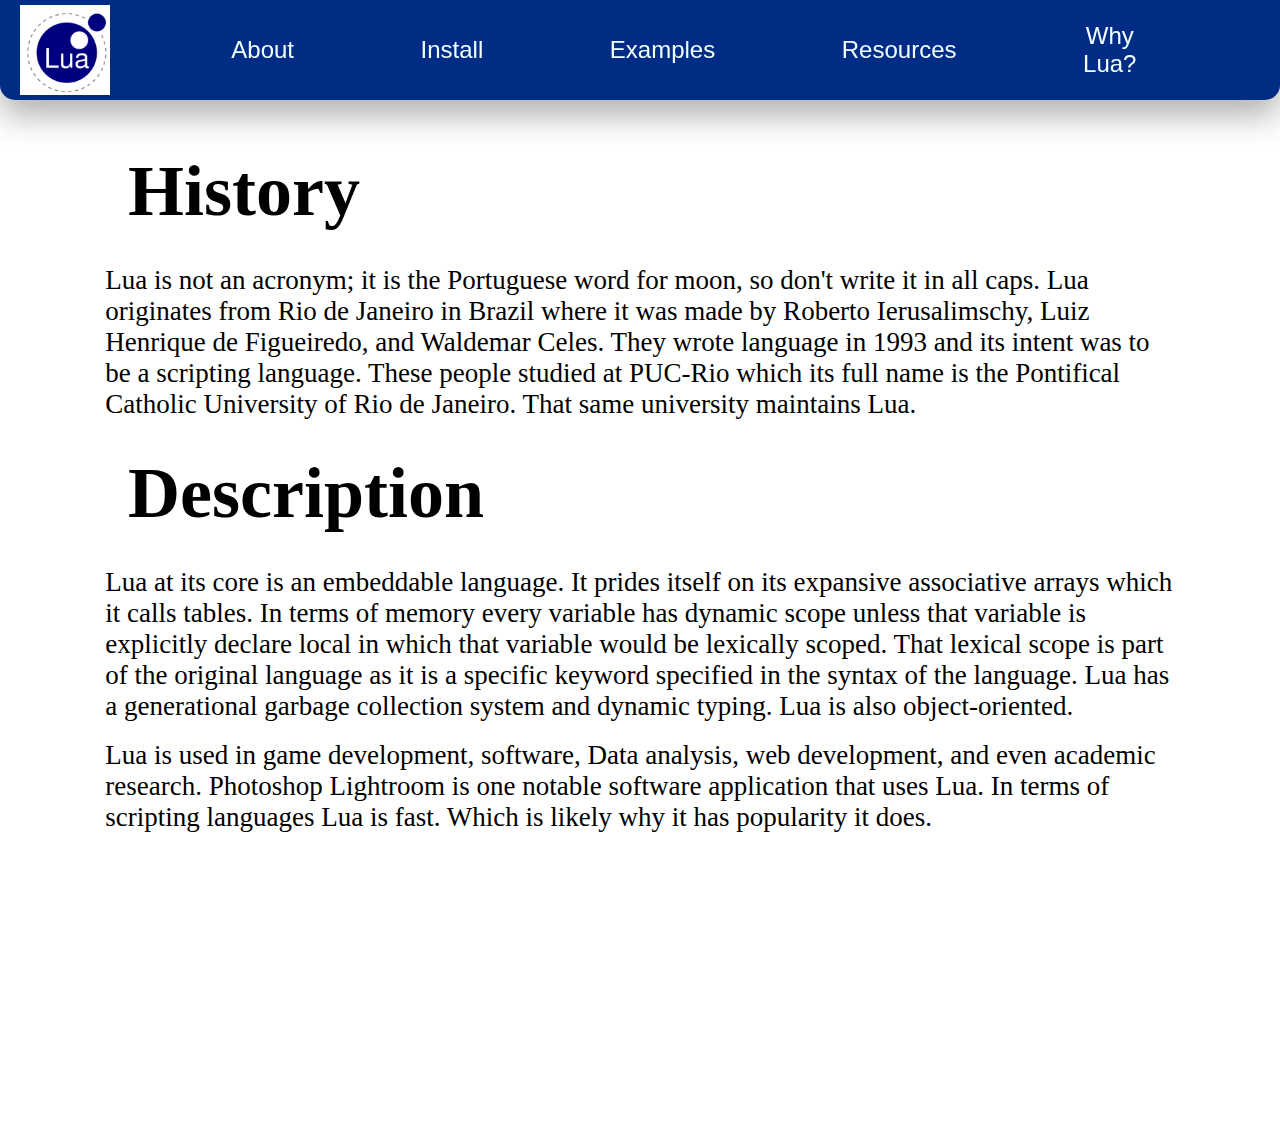
<file: index.html>
<!DOCTYPE html>
<html lang="en">
<head>
    <meta charset="UTF-8">
    <title>Lua Team Salmon</title>
    <link rel="stylesheet" href="style.css">
</head>
<body>
    <div class="navbar">
        <div class="div-logo">
            <img src="Lua-Logo-Static.gif" draggable="false" alt="Lua logo" class="nav-logo">
        </div>
        <nav>
            <ul class="navList">
                <li class="navLinks"><a href="index.html">About</a></li>
                <li class="navLinks"><a href="installation.html">Install</a></li>
                <li class="navLinks"><a href="examples.html">Examples</a></li>
                <li class="navLinks"><a href="resources.html">Resources</a></li>
                <li class="navLinks"><a href="why.html">Why Lua?</a></li>
            </ul>
        </nav>
    </div>
    <div class="page-content">
        <h1><scale>History</scale></h1>
        <p><scale>Lua is not an acronym; it is the Portuguese word for moon, so don't write it in all caps. Lua originates from
            Rio de Janeiro in Brazil where it was made by Roberto Ierusalimschy, Luiz Henrique de Figueiredo, and Waldemar Celes.
            They wrote language in 1993 and its intent was to be a scripting language. These people studied at PUC-Rio which its full name is the Pontifical Catholic University of Rio de Janeiro. That same
            university maintains Lua.
        </scale></p>
        <h1><scale>Description</scale></h1>
        <p><scale>
            Lua at its core is an embeddable language. It prides itself on its expansive associative arrays which it calls tables.
            In terms of memory every variable has dynamic scope unless that variable is explicitly declare local in which that variable would be lexically scoped.
            That lexical scope is part of the original language as it is a specific keyword specified in the syntax of the language.
            Lua has a generational garbage collection system and dynamic typing. Lua is also object-oriented.
        </scale></p>
        <p><scale>
            Lua is used in game development, software, Data analysis, web development, and even academic research. Photoshop Lightroom is one
            notable software application that uses Lua. In terms of scripting languages Lua is fast. Which is likely why it has popularity it does.
        </scale></p>
    </div>
</body>
</html>
</file>
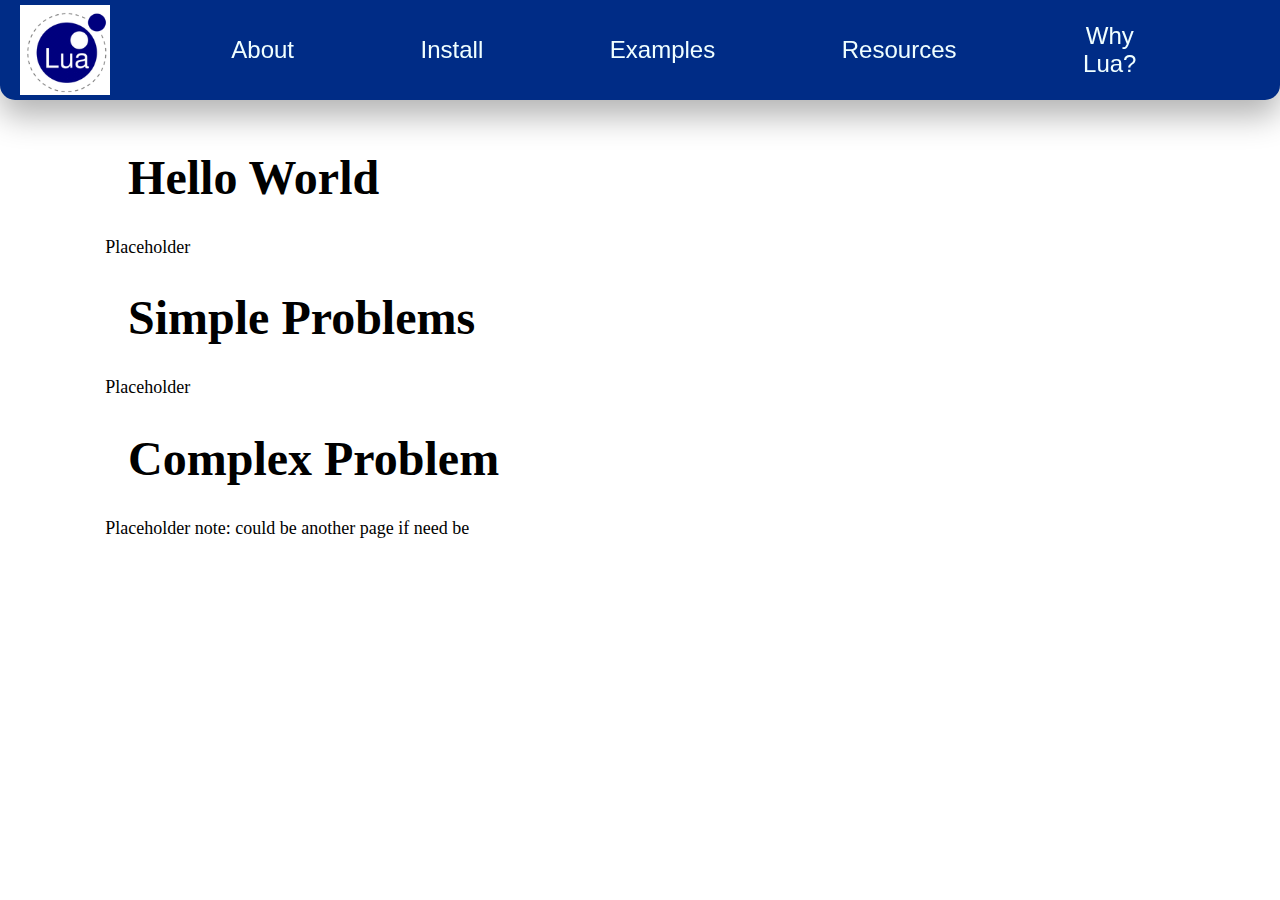
<file: examples.html>
<!DOCTYPE html>
<html lang="en">
<head>
    <meta charset="UTF-8">
    <title>Lua Examples</title>
    <link rel="stylesheet" href="style.css">
</head>
<body>
<div class="navbar">
    <div class="div-logo">
        <img src="Lua-Logo-Static.gif" draggable="false" alt="Lua logo" class="nav-logo">
    </div>
    <nav>
        <ul class="navList">
            <li class="navLinks"><a href="index.html">About</a></li>
            <li class="navLinks"><a href="installation.html">Install</a></li>
            <li class="navLinks"><a href="examples.html">Examples</a></li>
            <li class="navLinks"><a href="resources.html">Resources</a></li>
            <li class="navLinks"><a href="why.html">Why Lua?</a></li>
        </ul>
    </nav>
</div>
<div class="page-content">
    <h1>Hello World</h1>
    <p>Placeholder</p>
    <h1>Simple Problems</h1>
    <p>Placeholder</p>
    <h1>Complex Problem</h1>
    <p>Placeholder note: could be another page if need be</p>
</div>
</body>
</html>
</file>
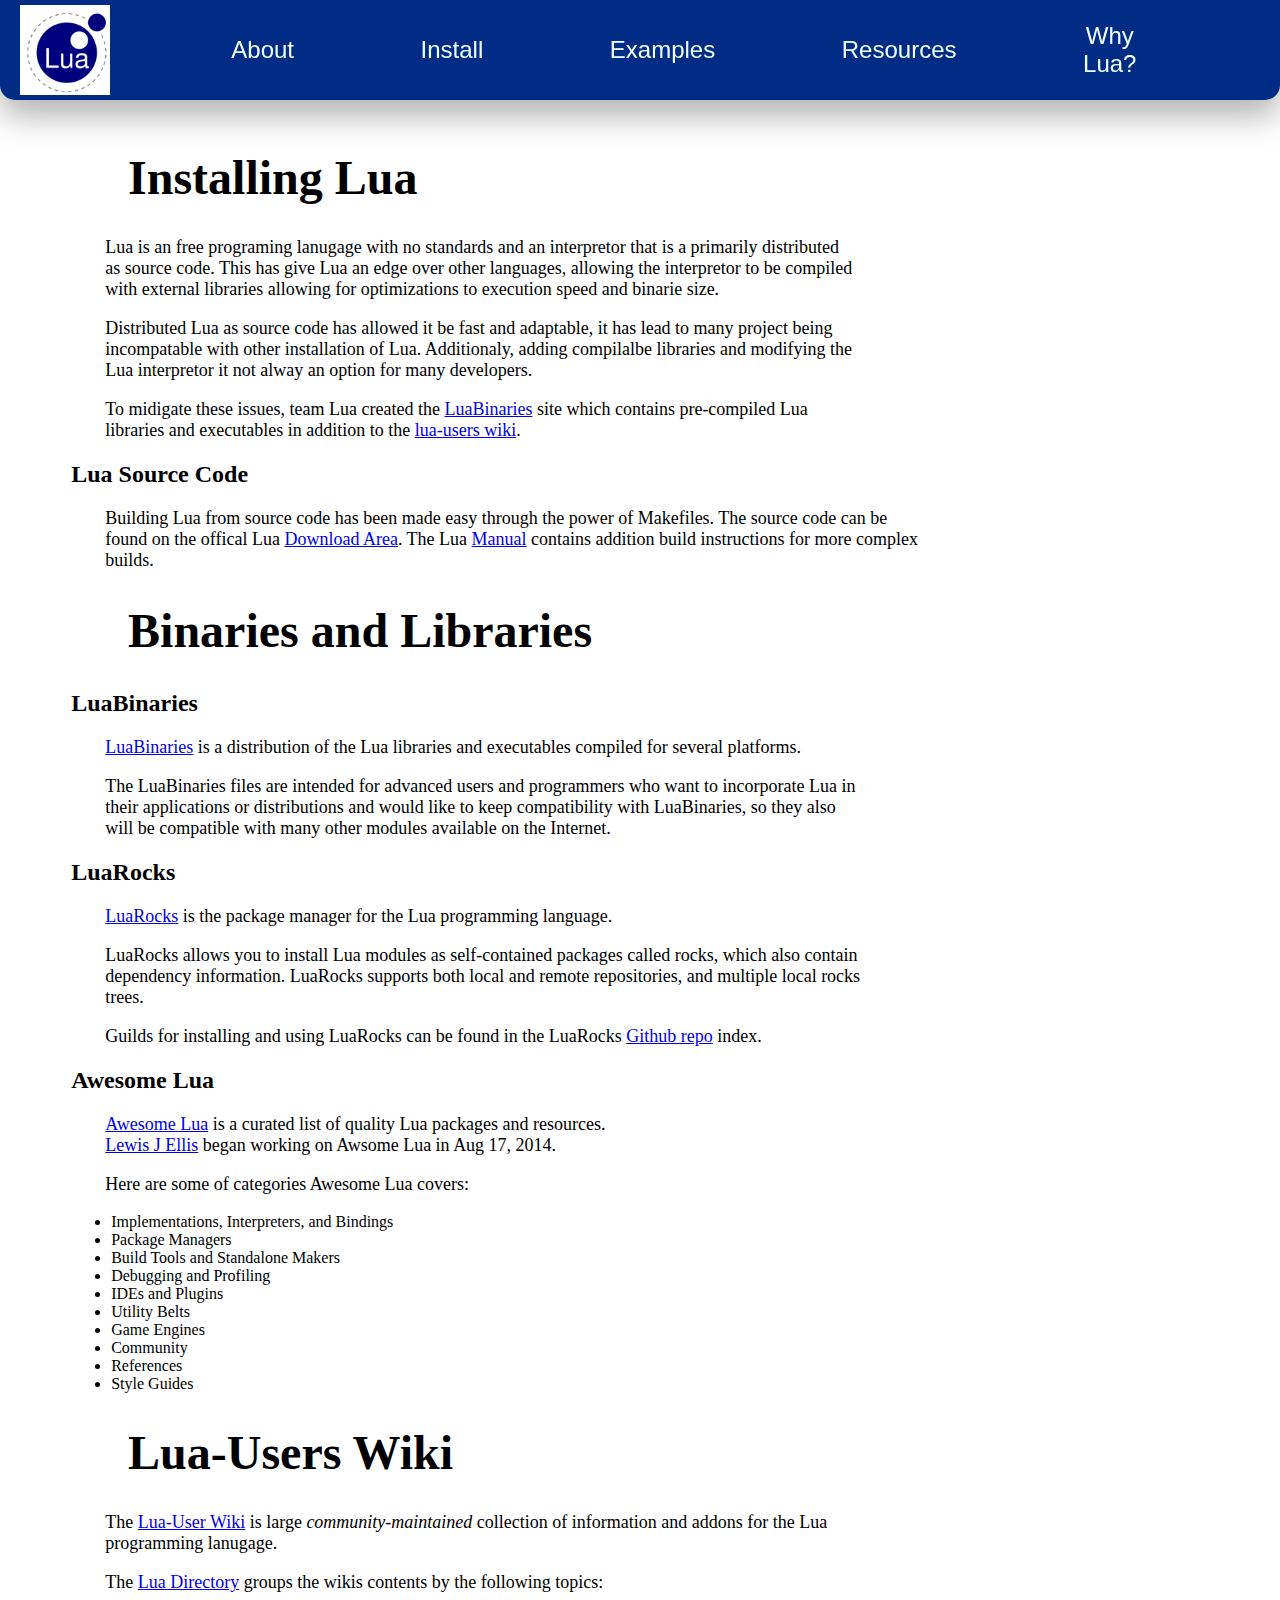
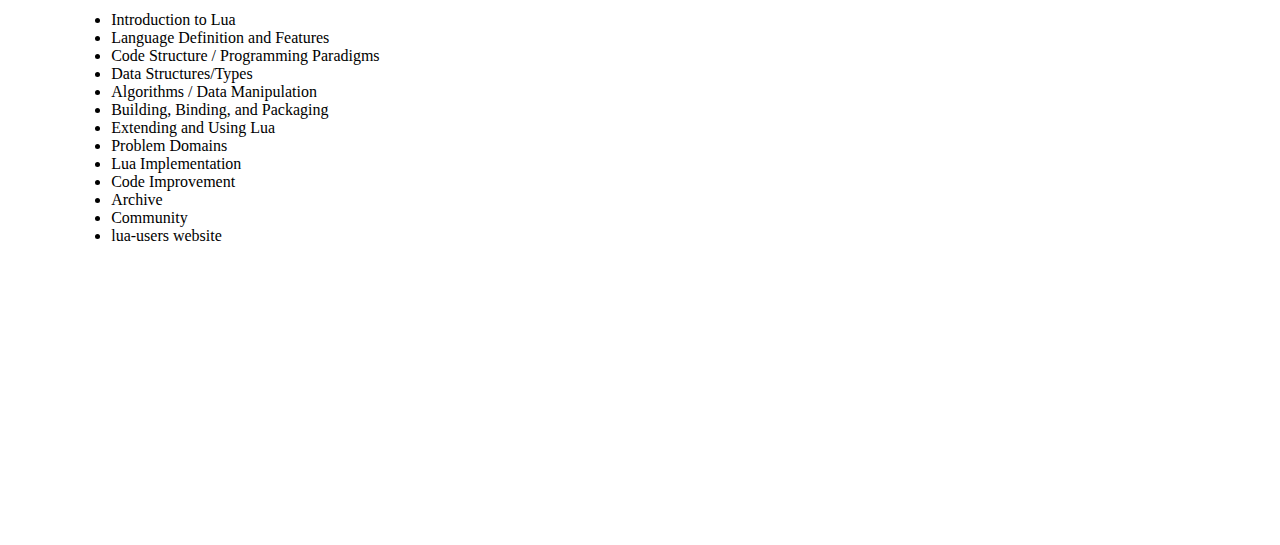
<file: installation.html>
<!DOCTYPE html>
<html lang="en">

<head>
   <meta charset="UTF-8">
   <title>Lua Installation</title>
   <link rel="stylesheet" href="style.css">
</head>

<body>
   <div class="navbar">
      <div class="div-logo">
         <img src="Lua-Logo-Static.gif" draggable="false" alt="Lua logo" class="nav-logo">
      </div>
      <nav>
         <ul class="navList">
            <li class="navLinks"><a href="index.html">About</a></li>
            <li class="navLinks"><a href="installation.html">Install</a></li>
            <li class="navLinks"><a href="examples.html">Examples</a></li>
            <li class="navLinks"><a href="resources.html">Resources</a></li>
            <li class="navLinks"><a href="why.html">Why Lua?</a></li>
         </ul>
      </nav>
   </div>

   <div class="page-content">
      <div class="installing-lua">
         <h1>Installing Lua</h1>
         <p>
            Lua is an free programing lanugage with no standards and an interpretor that is a primarily distributed<br>
            as source code. This has give Lua an edge over other languages, allowing the interpretor to be compiled<br>
            with external libraries allowing for optimizations to execution speed and binarie size.
         </p>
         <p>
            Distributed Lua as source code has allowed it be fast and adaptable, it has lead to many project being<br>
            incompatable with other installation of Lua. Additionaly, adding compilalbe libraries and modifying the<br>
            Lua interpretor it not alway an option for many developers.
         </p>
         <p>
            To midigate these issues, team Lua created the <a href="https://luabinaries.sourceforge.net/">
               LuaBinaries</a> site which contains pre-compiled Lua<br> libraries and executables in addition to
            the <a href="http://lua-users.org/wiki/">lua-users wiki</a>.
         </p>
      </div>

      <div class="lua-source-code">
         <h2>Lua Source Code</h2>
         <p>
            Building Lua from source code has been made easy through the power of Makefiles. The source code can
            be<br>
            found on the offical Lua <a href="https://www.lua.org/ftp/">Download Area</a>. The Lua <a
               href="https://www.lua.org/manual/5.4/readme.html">Manual</a> contains addition
            build instructions for more complex<br>
            builds.
         </p>
      </div>

      <h1>Binaries and Libraries</h1>

      <div class="luabinaries">
         <h2>LuaBinaries</h2>
         <p>
            <a href="https://luabinaries.sourceforge.net/">LuaBinaries</a> is a distribution of the Lua libraries and
            executables compiled for several platforms.
         </p>
         <p>
            The LuaBinaries files are intended for advanced users and programmers who want to incorporate Lua in<br>
            their applications or distributions and would like to keep compatibility with LuaBinaries, so they also<br>
            will be compatible with many other modules available on the Internet.
         </p>
      </div>

      <div class="luarocks">
         <h2>LuaRocks</h2>
         <p><a href="https://luarocks.org/">LuaRocks</a> is the package manager for the Lua programming language.</p>
         <p>
            LuaRocks allows you to install Lua modules as self-contained packages called rocks, which also contain<br>
            dependency information. LuaRocks supports both local and remote repositories, and multiple local rocks<br>
            trees.
         </p>
         <p>
            Guilds for installing and using LuaRocks can be found in the LuaRocks <a
               href="https://github.com/luarocks/luarocks/blob/main/docs/index.md"> Github repo</a> index.
         </p>
      </div>

      <div class="awesome-lua">
         <h2>Awesome Lua</h2>
         <p>
            <a href="https://github.com/LewisJEllis/awesome-lua">Awesome Lua</a> is a curated list of quality Lua
            packages and resources.<br>
            <a href="https://github.com/LewisJEllis">Lewis J Ellis</a> began working on Awsome Lua in Aug 17, 2014.
         </p>
         <p>
            Here are some of categories Awesome Lua covers:
         </p>
         <ul>
            <li>Implementations, Interpreters, and Bindings</li>
            <li>Package Managers</li>
            <li>Build Tools and Standalone Makers</li>
            <li>Debugging and Profiling</li>
            <li>IDEs and Plugins</li>
            <li>Utility Belts</li>
            <li>Game Engines</li>
            <li>Community</li>
            <li>References</li>
            <li>Style Guides</li>
         </ul>
      </div>

      <div class="lua-users-wiki">
         <h1>Lua-Users Wiki</h1>
         <p>
            The <a href="http://lua-users.org/wiki/">Lua-User Wiki</a> is large <i>community-maintained</i>
            collection of information and addons for the Lua<br> programming lanugage.
         </p>
         <p>
            The <a href="http://lua-users.org/wiki/LuaDirectory">Lua Directory</a> groups the wikis contents by the
            following topics:
         </p>
         <ul>
            <li>Introduction to Lua</li>
            <li>Language Definition and Features</li>
            <li>Code Structure / Programming Paradigms</li>
            <li>Data Structures/Types</li>
            <li>Algorithms / Data Manipulation</li>
            <li>Building, Binding, and Packaging</li>
            <li>Extending and Using Lua</li>
            <li>Problem Domains</li>
            <li>Lua Implementation</li>
            <li>Code Improvement</li>
            <li>Archive</li>
            <li>Community</li>
            <li>lua-users website</li>
         </ul>
      </div>
   </div>
</body>

</html>
</file>
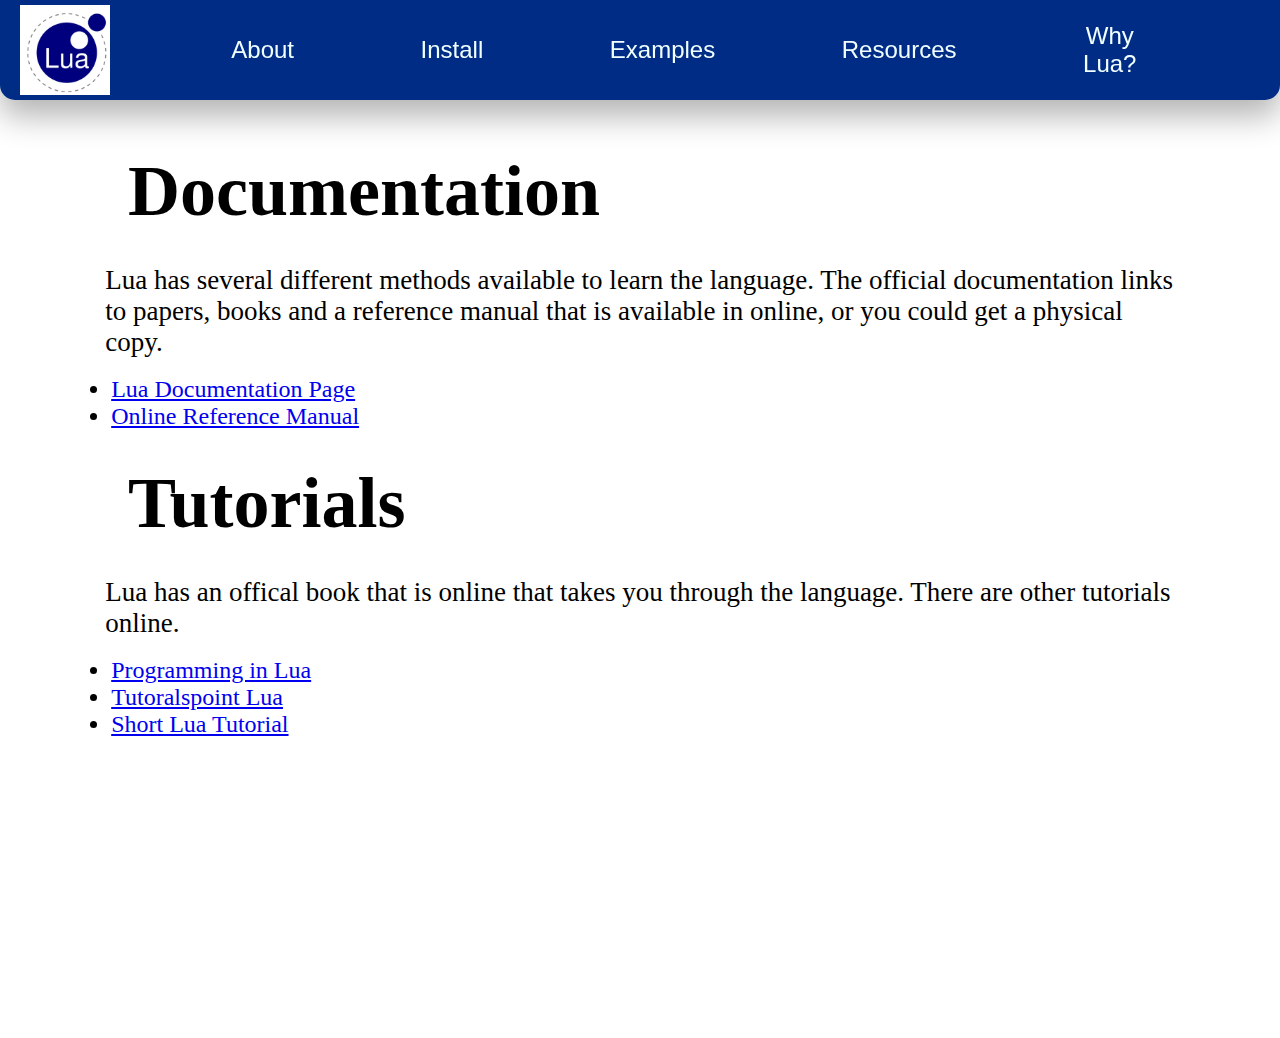
<file: resources.html>
<!DOCTYPE html>
<html lang="en">
<head>
    <meta charset="UTF-8">
    <title>Lua Resources</title>
    <link rel="stylesheet" href="style.css">
</head>
<body>
<div class="navbar">
    <div class="div-logo">
        <img src="Lua-Logo-Static.gif" draggable="false" alt="Lua logo" class="nav-logo">
    </div>
    <nav>
        <ul class="navList">
            <li class="navLinks"><a href="index.html">About</a></li>
            <li class="navLinks"><a href="installation.html">Install</a></li>
            <li class="navLinks"><a href="examples.html">Examples</a></li>
            <li class="navLinks"><a href="resources.html">Resources</a></li>
            <li class="navLinks"><a href="why.html">Why Lua?</a></li>
        </ul>
    </nav>
</div>
<div class="page-content">
    <h1><scale>Documentation</scale></h1>
    <p><scale>
        Lua has several different methods available to learn the language.
        The official documentation links to papers, books and a reference manual that is available
        in online, or you could get a physical copy.
    </scale></p>
    <sel>
        <ul>
            <scale>
            <li class="docLinks"><a href="https://www.lua.org/docs.html">Lua Documentation Page</a></li>
            <li class="docLinks"><a href="https://www.lua.org/manual/5.4/">Online Reference Manual</a></li>
            </scale>
        </ul>
    </sel>
    <h1><scale>Tutorials</scale></h1>
    <p><scale>
        Lua has an offical book that is online that takes you through the language. There are other tutorials online.
    </scale></p>
    <ul>
        <scale>
        <li class="docLinks"><a href="https://www.lua.org/pil/contents.html">Programming in Lua</a></li>
        <li class="docLinks"><a href="https://www.tutorialspoint.com/lua/index.htm">Tutoralspoint Lua</a></li>
        <li class="docLinks"><a href="https://dev.to/jd2r/the-lua-tutorial-544b">Short Lua Tutorial</a></li>
        </scale>
    </ul>
</div>
</body>
</html>
</file>
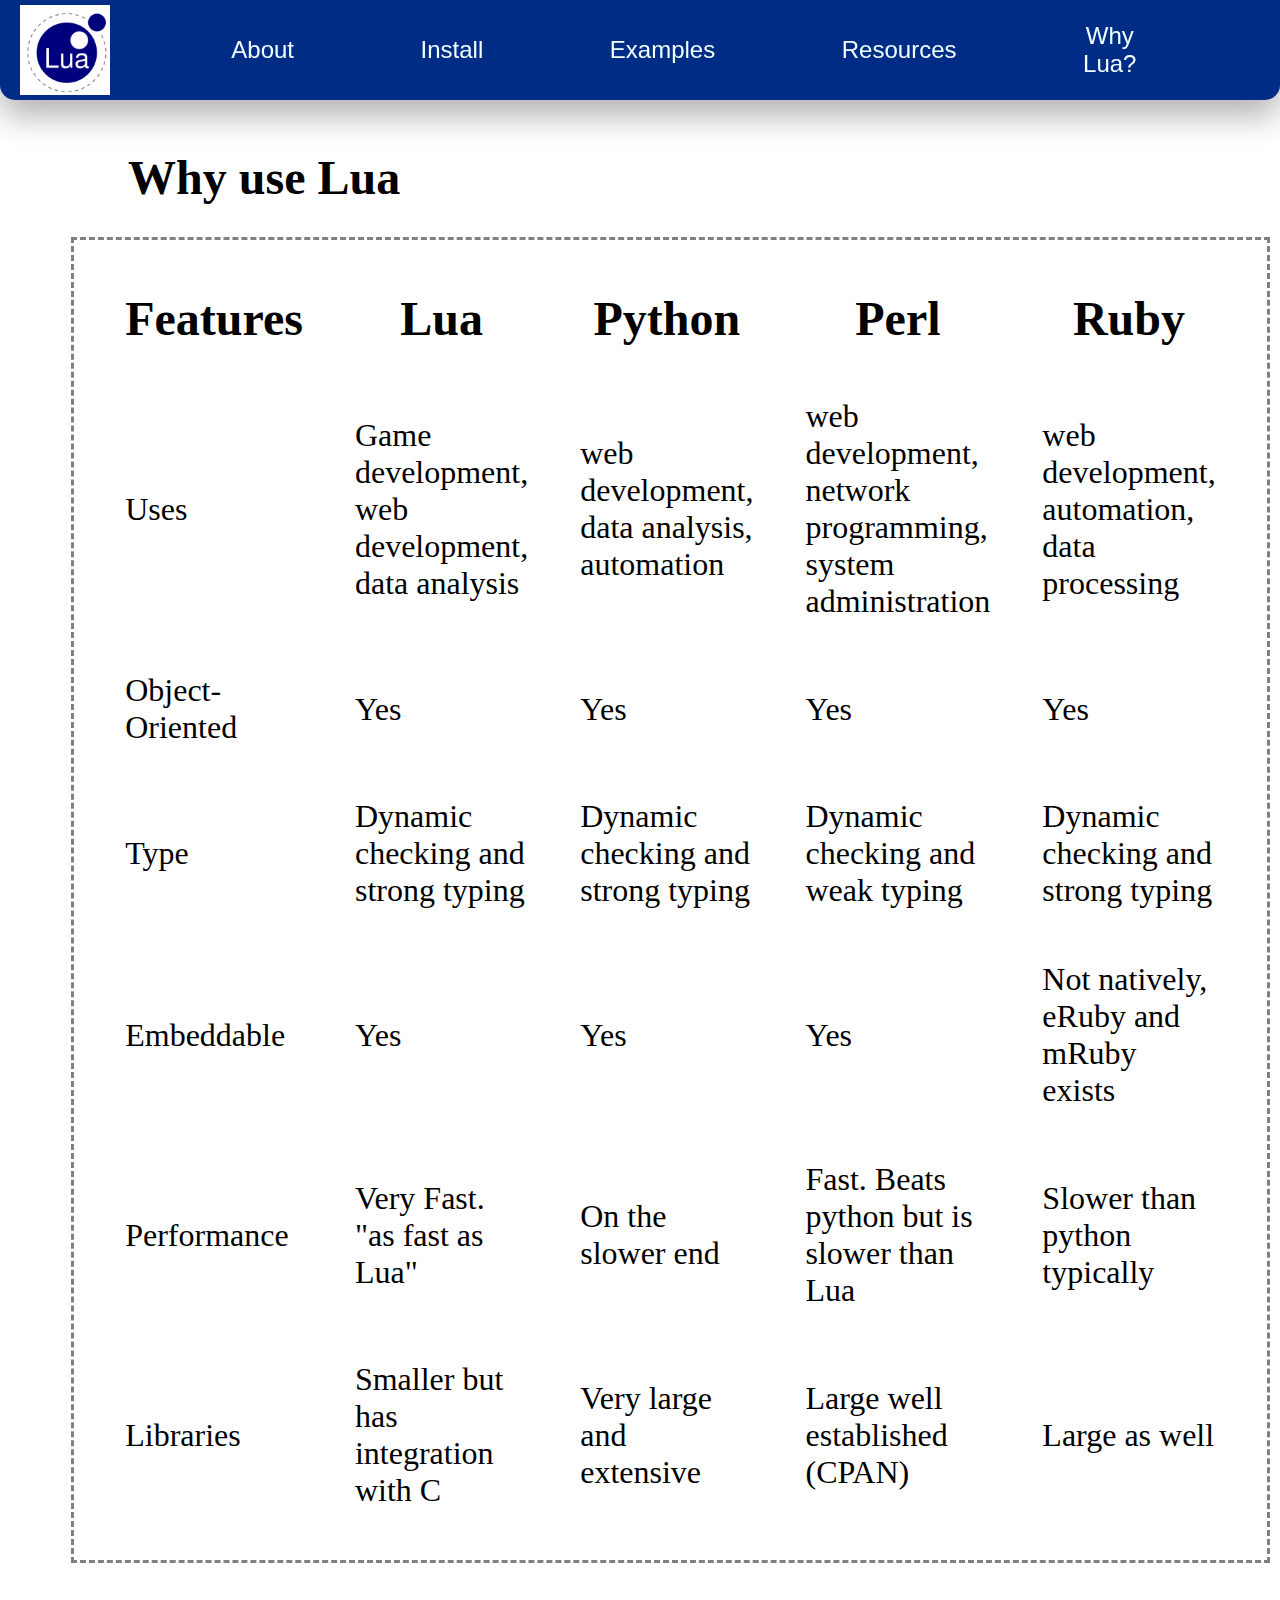
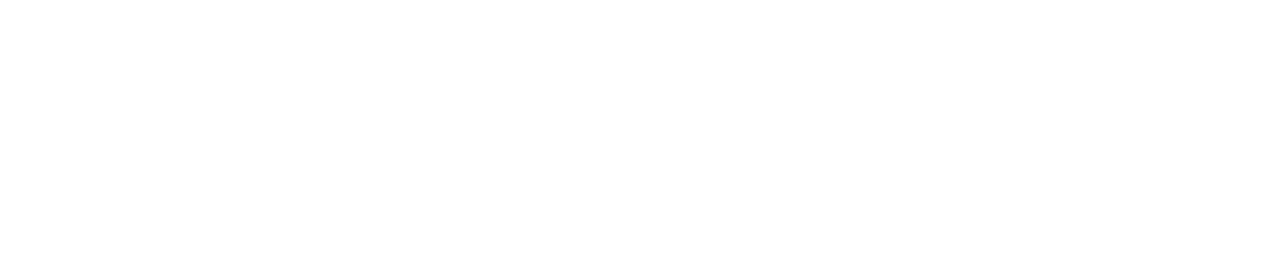
<file: why.html>
<!DOCTYPE html>
<html lang="en">
<head>
    <meta charset="UTF-8">
    <title>Why Lua</title>
    <link rel="stylesheet" href="style.css">
</head>
<body>
<div class="navbar">
    <div class="div-logo">
        <img src="Lua-Logo-Static.gif" draggable="false" alt="Lua logo" class="nav-logo">
    </div>
    <nav>
        <ul class="navList">
            <li class="navLinks"><a href="index.html">About</a></li>
            <li class="navLinks"><a href="installation.html">Install</a></li>
            <li class="navLinks"><a href="examples.html">Examples</a></li>
            <li class="navLinks"><a href="resources.html">Resources</a></li>
            <li class="navLinks"><a href="why.html">Why Lua?</a></li>
        </ul>
    </nav>
</div>
<div class="page-content">
    <h1>Why use Lua</h1>
    <table>
        <tr>
            <th>Features</th>
            <th>Lua</th>
            <th>Python</th>
            <th>Perl</th>
            <th>Ruby</th>
        </tr>
        <tr>
            <td>Uses</td>
            <td>Game development, web development, data analysis</td>
            <td>web development, data analysis, automation</td>
            <td>web development, network programming, system administration</td>
            <td>web development, automation, data processing</td>
        </tr>
        <tr>
            <td>Object-Oriented</td>
            <td>Yes</td>
            <td>Yes</td>
            <td>Yes</td>
            <td>Yes</td>
        </tr>
        <tr>
            <td>Type</td>
            <td>Dynamic checking and strong typing</td>
            <td>Dynamic checking and strong typing</td>
            <td>Dynamic checking and weak typing </td>
            <td>Dynamic checking and strong typing</td>
        </tr>
        <tr>
            <td>Embeddable</td>
            <td>Yes</td>
            <td>Yes</td>
            <td>Yes </td>
            <td>Not natively, eRuby and mRuby exists</td>
        </tr>
        <tr>
            <td>Performance</td>
            <td>Very Fast. "as fast as Lua"</td>
            <td>On the slower end</td>
            <td>Fast. Beats python but is slower than Lua </td>
            <td>Slower than python typically</td>
        </tr>
        <tr>
            <td>Libraries</td>
            <td>Smaller but has integration with C</td>
            <td>Very large and extensive</td>
            <td>Large well established (CPAN) </td>
            <td>Large as well</td>
        </tr>
    </table>
</div>
</body>
</html>
</file>
<file: style.css>
.navbar {
    background-color: #002c86;
    font-family: "Josefin Sans", Arial, sans-serif;
    left: 0;
    display: flex;
    border-radius: 0 0 15px 15px;
    box-shadow: 0 1rem 2rem rgba(0, 0, 0, .3);
    position: fixed;
    top: 0;
    width: 100%;
    box-sizing: content-box;
    align-content: stretch;
    height: 100px;
    margin: auto;
}

.nav-logo {
    max-width: 90px;
    max-height: 90px;

    min-width: 20px;
    min-height: 20px;

    padding-left: 20px;
    padding-top: 5px;
    padding-bottom: 5px;

    display: block;
}

.div-logo {
    width: 10%;
    align-content: space-evenly;
}

.nav-options {
    display: flex;
    list-style-type: none;
    align-content: space-evenly;
    flex-grow: 50;
}


.navList {
    display: flex;
    list-style-type: none;
    margin: auto;
}

.navLinks {
    border-radius: 10px;
    display: flex;
    margin-top: 2%;
    margin-left: 8%;
    margin-right: 8%;
    padding: 10px 15px;
}

.navLinks:hover {
    background-color: rgba(0, 37, 129, 0.92);
}


.navLinks a {
    color: azure;
    text-decoration: none;
    margin: auto;
    text-align: center;
    font-size: x-large;
}

.page-content {
     margin-top: 150px;
     margin-right: 5%;
     margin-left: 5%;
     margin-bottom: 300px;
}

.scale {
    font-size: 150%;
}

h1 {
    margin-left: 5%;
    margin-right: 5%;
    font-size: xxx-large;
}

p {
    margin-left: 3%;
    margin-right: 3%;
    font-size: large;
}

pre code {
    display: block;
    white-space: pre;
    margin-left: 100px;
    margin-right: 100px;
    max-width: 100%;
    min-width: 100px;
    color: lightgrey;
    background: #1a1a1a;
    word-wrap: break-word;
    box-decoration-break: clone;
    border-radius: .5rem;
    padding: 1px;
}

scale {
    font-size: 150%;
}

table {
    border-spacing: 50px;
    border: medium dashed gray;
}

th {
    font-size: xxx-large;
}

td {
    font-size: xx-large;
}
</file>
